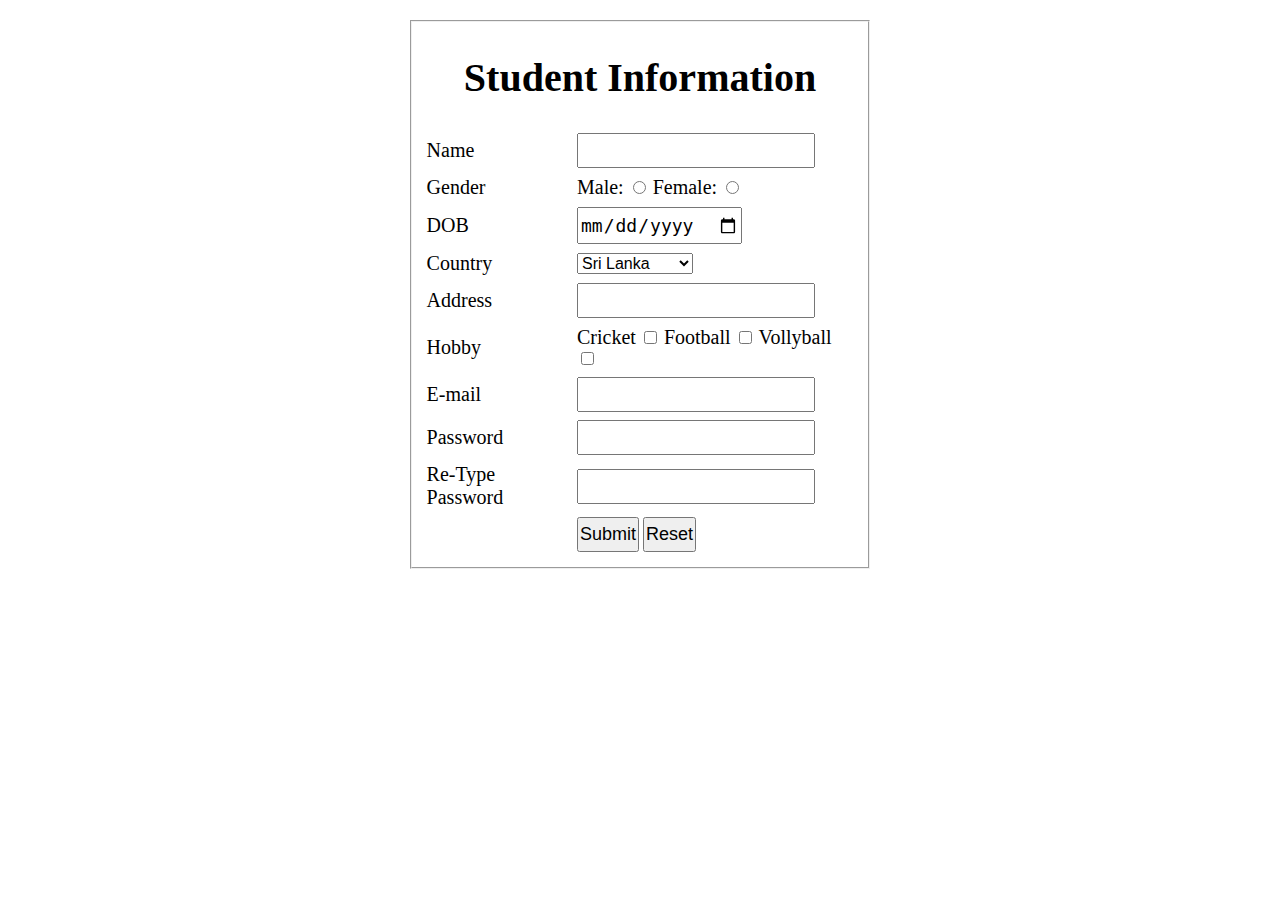
<file: HTML Form Required Using Js/index.html>
<!DOCTYPE html>
<html lang="en">
<head>
	<meta charset="UTF-8">
	<meta name="viewport" content="width=device-width, initial-scale=1.0">
	<link rel="stylesheet" href="styles.css">
	<script type="text/javascript" src="script.js"></script>
	<title>Student Information</title>
</head>
<body>
	<div class="container">
		<fieldset>
			<form action="" method="post">
				<h1>Student Information</h1>
				<table>
					<tr>
						<td>
							<label>Name</label>
						</td>
						<td>
							<input type="text" oninput="ErrMsg_Name(this);" oninvalid="ErrMsg_Name(this);" name="name" id="name" required="">
						</td>
					</tr>
					<tr>
						<td>
							<label>Gender </label>
						</td>
						<td>
							<label>Male:</label>
							<input type="radio" name="gender" value="Male" id="male" required>
							<label>Female:</label>
							<input type="radio" name="gender" value="Female" id="female" required>
						</td>
					</tr>
					<tr>
						<td>
							<label>DOB</label>
						</td>
						<td>
							<input type="date" oninput="ErrMsg_Dob(this);" oninvalid="ErrMsg_Dob(this);" name="dob" id="dob" required="">
						</td>
					</tr>
					<tr>
						<td>
							<label>Country</label>
						</td>
						<td>
							<select name="country" id="country" required="">
								<option value="Ampara">Sri Lanka</option>
								<option value="Anuradhapura">Australia</option>
								<option value="Badulla">America</option>
								<option value="Batticaloa">India</option>
								<option value="Colombo">Indonesia</option>
								<option value="Galle">England</option>
								<option value="Gampaha">Canada</option>
								<option value="Hambantota">Frans</option>
								<option value="Jaffna">China</option>
								<option value="Kalutara">Japan</option>
								<option value="Kandy">Italy</option>
								<option value="Kegalle">German</option>
								<option value="Kilinochchi">Russia</option>
								<option value="Kurunegala">Pakistan</option>
								<option value="Mannar">Bangaladesh</option>
								<option value="Matale">Iran</option>
								<option value="Matara">Maldives</option>
								<option value="Monaragala">Malaysia</option>
							</select>
						</td>
					</tr>
					<tr>
						<td>
							<label>Address</label>
						</td>
						<td>
							<input type="text" oninput="ErrMsg_Address(this);" oninvalid="ErrMsg_Address(this);" name="address" id="address" required="">
						</td>
					</tr>
					<tr>
						<td>
							<label>Hobby</label>
						</td>
						<td>
							<label>Cricket</label>
							<input type="checkbox" id="cricket" name="cricket" value="Cricket">
							<label>Football</label>
							<input type="checkbox" id="football" name="football" value="Football">
							<label>Vollyball</label>
							<input type="checkbox" id="vollyball" name="vollyball" value="Vollyball">
						</td>
					</tr>
					<tr>
						<td>
							<label>E-mail</label>
						</td>
						<td>
							<input type="email" oninput="ErrMsg_Mail(this);" oninvalid="ErrMsg_Mail(this);" name="email" id="email" required="">
						</td>
					</tr>
					<tr>
						<td>
							<label>Password</label>
						</td>
						<td>
							<input type="password"  oninput="ErrMsg_Password(this);" oninvalid="ErrMsg_Password(this);" name="password" id="password" required="">
						</td>
					</tr>
					<tr>
						<td>
							<label>Re-Type Password</label>
						</td>
						<td>
							<input type="password"  oninput="ErrMsg_Re_Password(this);" oninvalid="ErrMsg_Re_Password(this);" name="re-password" id="re-password" required="">
						</td>
					</tr>
					<tr>
						<td>
						
						</td>
						<td>
							<input type="submit" name="btnSubmit" id="btnSubmit" value="Submit">
							<input type="reset" name="btnReset" id="btnReset" value="Reset">
						</td>
					</tr>
				</table>
			</form>
		</fieldset>
	</div>
</body>
</html>
</file>
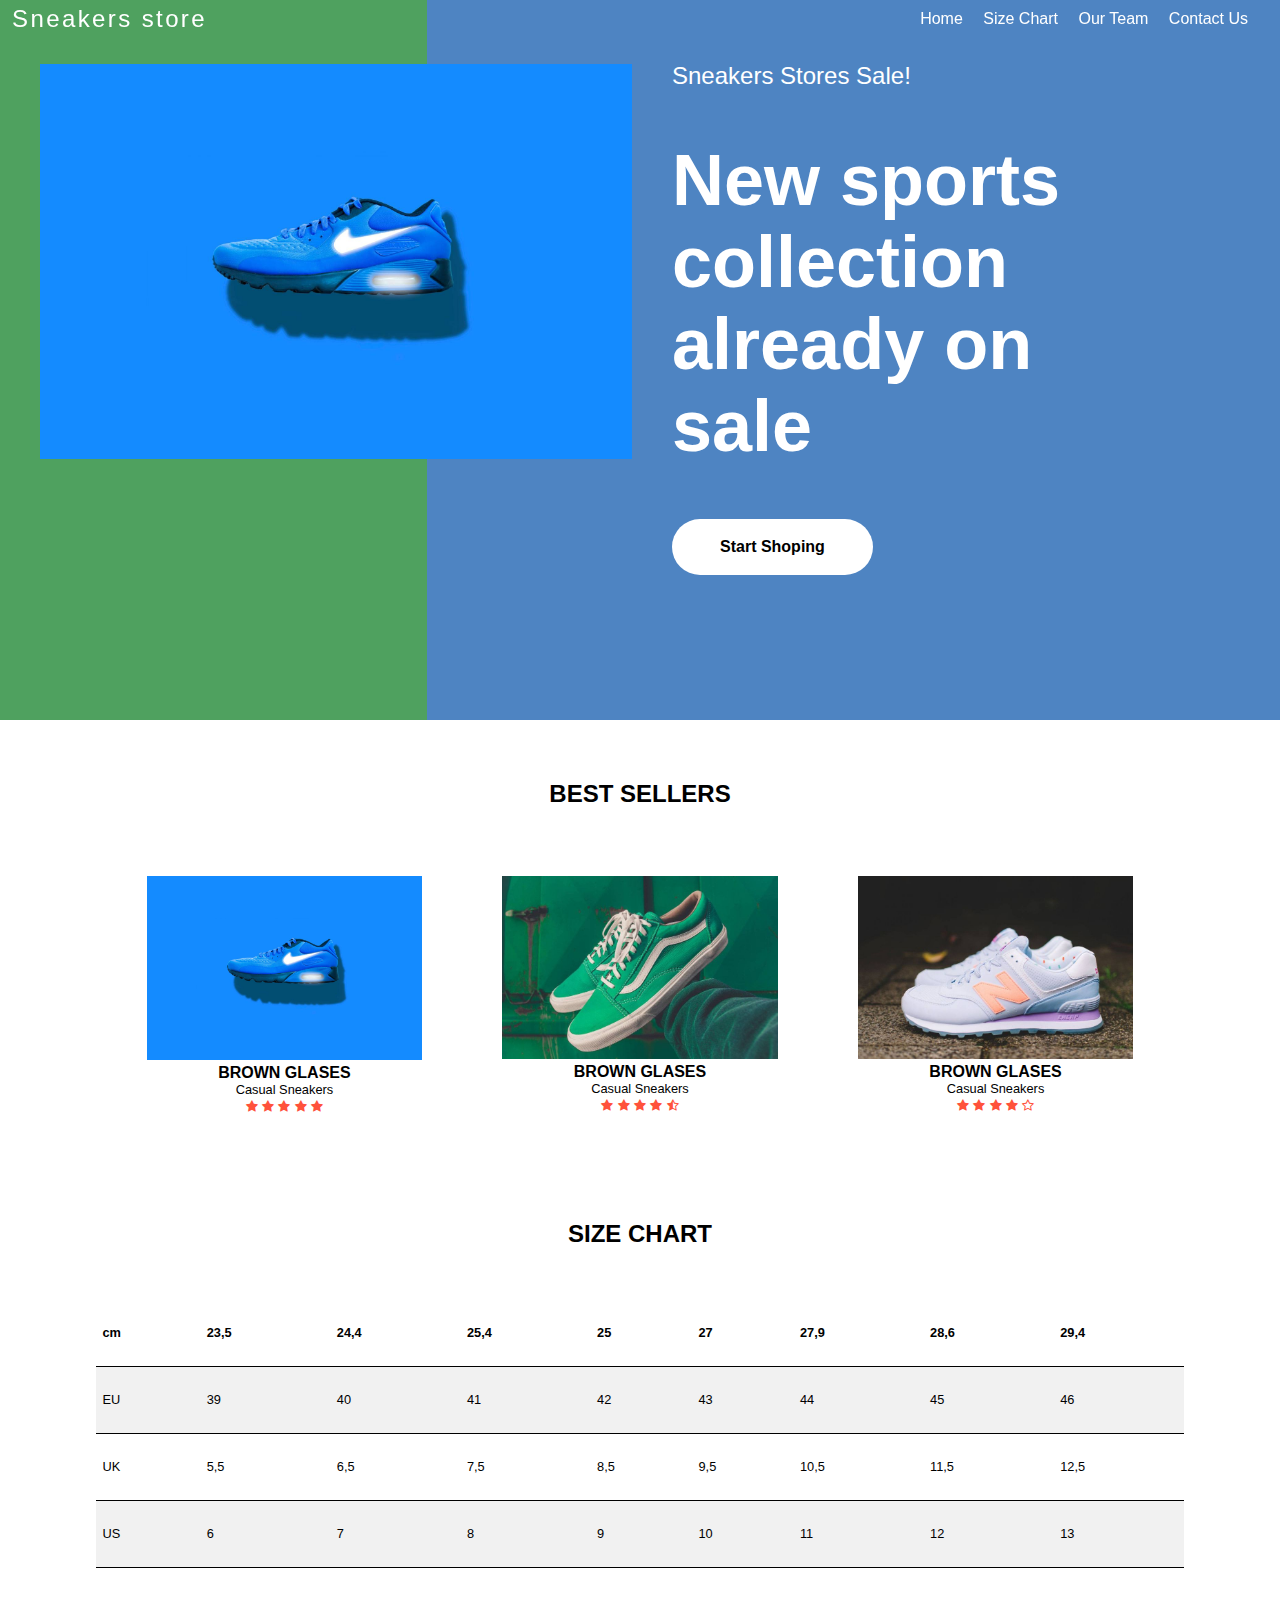
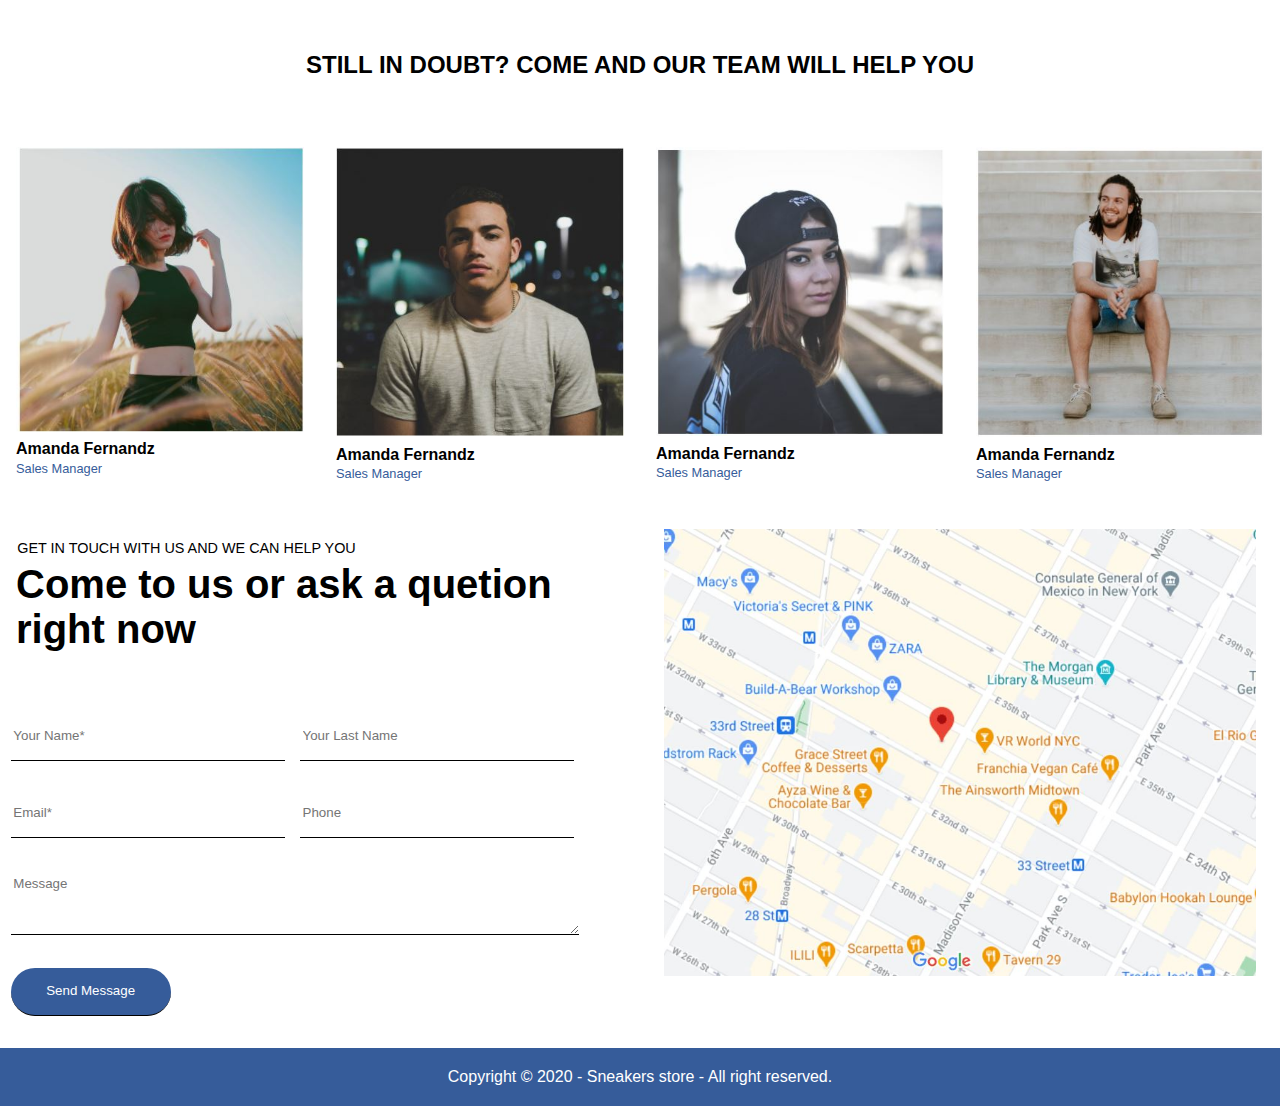
<file: Assignment 2/CS_2017_038_Web_Assignment2/index.html>
<!DOCTYPE html>
<html>

<head>
    <title>Sneakers Stores</title>
    <meta charset="utf-8">
    <meta name="author" content="CS/2017/038 Sarujan.P">
    <meta name="viewport" content="width=device-width,initial-scale=1.0">
    <link rel="stylesheet" type="text/css" href="style.css">
    <link rel="stylesheet" href="https://stackpath.bootstrapcdn.com/font-awesome/4.7.0/css/font-awesome.min.css">
    <script src="animate.js"></script>
</head>

<body onload="startTimer();">
    <!--Header-->
    <header id="header" class="grid">
        <div class="wrap">
            <div id="nav" class="wrap-title">
                <p>Sneakers store</p>
            </div>
            <div class="home">
                <div class="content">
                    <ul>
                        <li>
                            <img id="img1" src="images/bestseller1.jpg" alt="bestseller1">
                        </li>
                    </ul>
                </div>
                <div class="content">
                    <p>Sneakers Stores Sale!</p>
                    <h1>New sports collection already on sale</h1>
                    <a href="#section-a">Start Shoping</a>
                </div>
            </div>
        </div>
        <div class="row-h">
            <div class="row-h-1">

            </div>
            <div class="row-h-2">
                <div class="state">
                    <a href="#header">Home</a>
                    <a href="#section-b">Size Chart</a>
                    <a href="#section-c">Our Team</a>
                    <a href="#section-d">Contact Us</a>
                </div>
            </div>
        </div>
    </header>
    <!--Main-->
    <main id="main" style="display: ;">
        <!--Section A-->
        <section id="section-a" class="grid">
            <div class="title">
                <h2>BEST SELLERS</h2>
            </div>
            <div class="row-1">
                <div class="content">
                    <ul>
                        <li>
                            <img src="images/bestseller1.jpg" alt="bestseller1">
                            <h3>BROWN GLASES</h3>
                            <p>Casual Sneakers</p>
                            <li class="fa fa-star"></li>
                            <li class="fa fa-star"></li>
                            <li class="fa fa-star"></li>
                            <li class="fa fa-star"></li>
                            <li class="fa fa-star"></li>
                        </li>
                    </ul>
                </div>
                <div class="content">
                    <ul>
                        <li>
                            <img src="images/bestseller2.jpg" alt="bestseller2">
                            <h3>BROWN GLASES</h3>
                            <p>Casual Sneakers</p>
                            <li class="fa fa-star"></li>
                            <li class="fa fa-star"></li>
                            <li class="fa fa-star"></li>
                            <li class="fa fa-star"></li>
                            <li class="fa fa-star-half-o"></li>
                        </li>
                    </ul>
                </div>
                <div class="content">
                    <ul>
                        <li>
                            <img src="images/bestseller3.jpg" alt="bestseller3">
                            <h3>BROWN GLASES</h3>
                            <p>Casual Sneakers</p>
                            <li class="fa fa-star"></li>
                            <li class="fa fa-star"></li>
                            <li class="fa fa-star"></li>
                            <li class="fa fa-star"></li>
                            <li class="fa fa-star-o"></li>
                        </li>
                    </ul>
                </div>
            </div>
        </section>
        <!--Section B-->
        <section id="section-b" class="grid">
            <div class="title">
                <h2>SIZE CHART</h2>
            </div>
            <div class="row-2">
                <div class="content" style="overflow-x:auto;">
                    <table>
                        <tr>
                            <th>cm</th>
                            <th>23,5</th>
                            <th>24,4</th>
                            <th>25,4</th>
                            <th>25</th>
                            <th>27</th>
                            <th>27,9</th>
                            <th>28,6</th>
                            <th>29,4</th>
                        </tr>
                        <tr>
                            <td>EU</td>
                            <td>39</td>
                            <td>40</td>
                            <td>41</td>
                            <td>42</td>
                            <td>43</td>
                            <td>44</td>
                            <td>45</td>
                            <td>46</td>
                        </tr>
                        <tr>
                            <td>UK</td>
                            <td>5,5</td>
                            <td>6,5</td>
                            <td>7,5</td>
                            <td>8,5</td>
                            <td>9,5</td>
                            <td>10,5</td>
                            <td>11,5</td>
                            <td>12,5</td>
                        </tr>
                        <tr>
                            <td>US</td>
                            <td>6</td>
                            <td>7</td>
                            <td>8</td>
                            <td>9</td>
                            <td>10</td>
                            <td>11</td>
                            <td>12</td>
                            <td>13</td>
                        </tr>
                    </table>
                </div>
            </div>
        </section>
        <!--Section C-->
        <section id="section-c" class="grid">
            <div class="title">
                <h2>STILL IN DOUBT? COME AND OUR TEAM WILL HELP YOU</h2>
            </div>
            <div class="row-3">
                <div class="content">
                    <ul>
                        <li>
                            <img src="images/user1.JPG" alt="user1">
                            <h3>Amanda Fernandz</h3>
                            <p>Sales Manager</p>
                        </li>
                    </ul>
                </div>
                <div class="content">
                    <ul>
                        <li>
                            <img src="images/user2.JPG" alt="user2">
                            <h3>Amanda Fernandz</h3>
                            <p>Sales Manager</p>
                        </li>
                    </ul>
                </div>
                <div class="content">
                    <ul>
                        <li>
                            <img src="images/user3.JPG" alt="user3">
                            <h3>Amanda Fernandz</h3>
                            <p>Sales Manager</p>
                        </li>
                    </ul>
                </div>
                <div class="content">
                    <ul>
                        <li>
                            <img src="images/user4.JPG" alt="user4">
                            <h3>Amanda Fernandz</h3>
                            <p>Sales Manager</p>
                        </li>
                    </ul>
                </div>
            </div>
        </section>
        <!--Section D-->
        <section id="section-d" class="grid">
            <div class="row-4">
                <div class="content">
                    <div class="title">
                        <p>GET IN TOUCH WITH US AND WE CAN HELP YOU</p>
                        <h2>Come to us or ask a quetion right now</h2>
                    </div>
                    <div>
                        <form action="mailto:someone@gmail.com" method="post" enctype="text/plain">
                            <p>
                                <label for="Firstname"><input type="text" name="Firstname" placeholder="Your Name*" required></label>
                                <label for="Lastname"><input type="text" name="Lastname" placeholder="Your Last Name"></label>
                            </p>
                            <p>
                                <label for="Email"><input type="email" name="Email" placeholder="Email*" required></label>
                                <label for="Phone"><input type="tel" name="Phone" placeholder="Phone"></label>
                            </p>

                            <label for="Message"><textarea name="Message" id="message" cols="30" rows="2" placeholder="Message"></textarea></label>
                            <p><label for="submit"><input type="submit" name="submit" value="Send Message"></label></p>
                        </form>
                    </div>
                </div>
                <div class="content">
                    <ul>
                        <li>
                            <a href="https://www.google.lk/maps/@7.2892655,80.6106746,13z"><img src="images/map.jpg" alt="map"></a>
                        </li>
                    </ul>
                </div>
            </div>
        </section>
    </main>
    <!--Footer-->
    <footer id="footer" class="grid">
        <div class="row-f">
            <p>Copyright &copy 2020 - Sneakers store - All right reserved.</p>
        </div>
    </footer>
    <!--Navbar-->
    <script src="nav.js"></script>
</body>

</html>
</file>
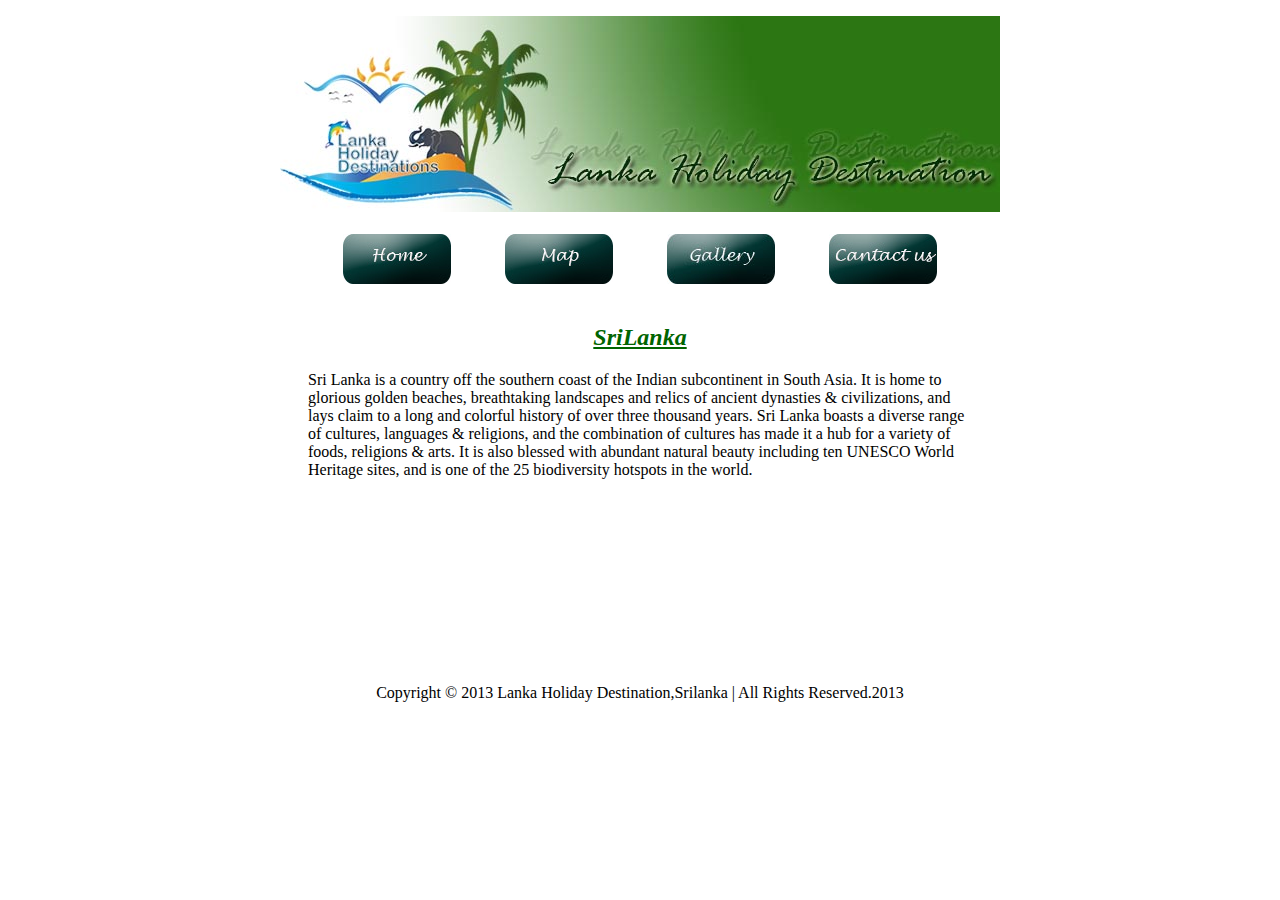
<file: Assignment 1/Answer/Assignment1/Exercise 3/index.html>
<!DOCTYPE html>
<html>
	<head>
		<title>Lanka Holiday Destination</title>
		<meta charset="utf-8">
		<meta name="author" content="CS/2017/038 Sarujan.P">
	</head>
	<body>
		<p id="view" style="text-align: center;">
			<img src="images/Header.jpg"><br><br>
			<a href="home.html" target="Mainframe"><img src="images/home.jpg"></a>
			<a href="map.html" target="Mainframe"><img src="images/map.jpg" style="margin-left: 50px"></a>
			<a href="gallery.html" target="Mainframe"><img src="images/gallery.jpg" style="margin-left: 50px"></a>
			<a href="contact.html" target="Mainframe"><img src="images/contactus.jpg" style="margin-left: 50px"></a>
			<p style="text-align: center;">
				<iframe src="home.html" name="Mainframe" style="width: 700px;height: 360px;border: none;"></iframe>
			</p>
			<footer style="text-align: center;">Copyright &copy 2013 Lanka Holiday Destination,Srilanka | All Rights Reserved.2013</footer>
		</p>
	</body>
</html>
</file>
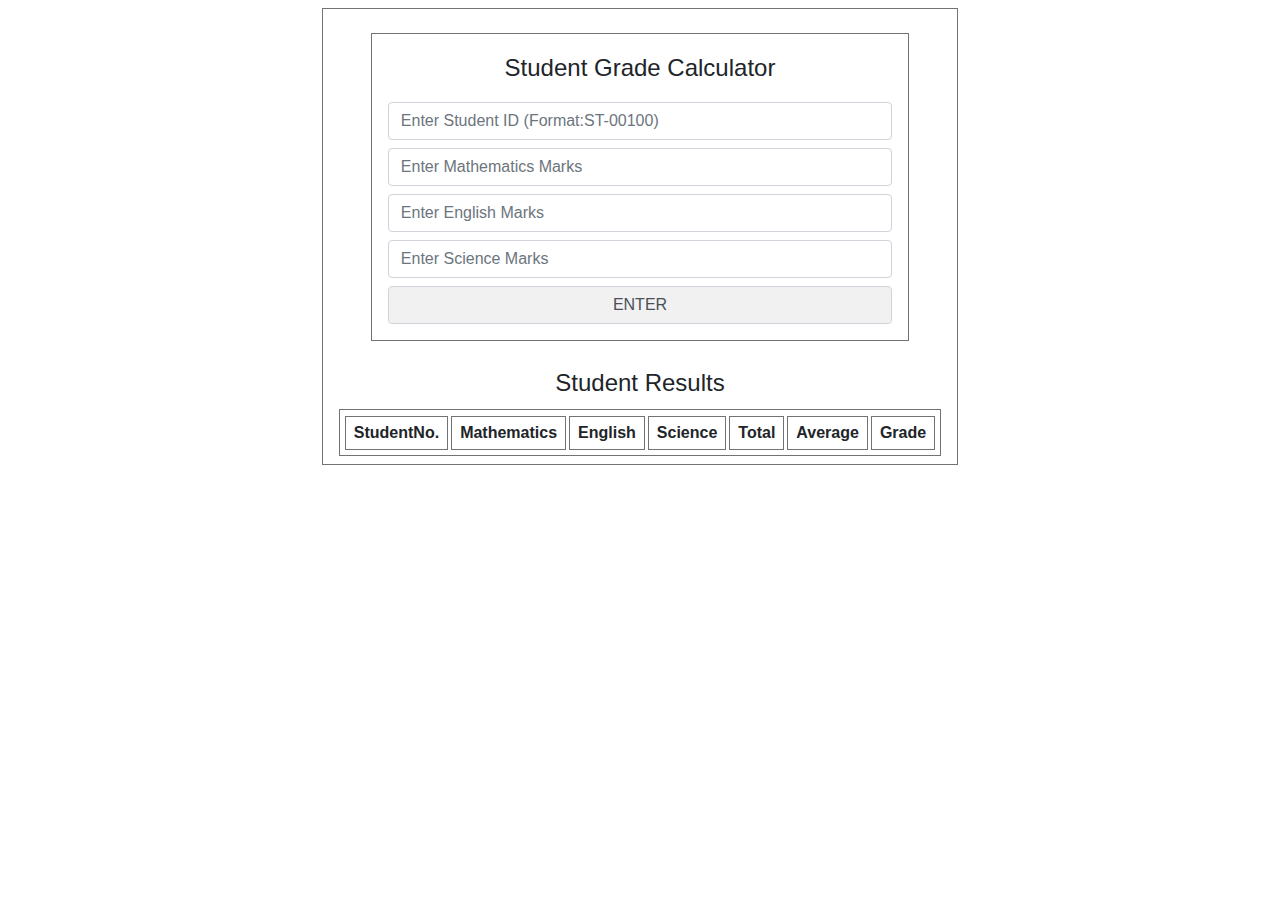
<file: Assignment3/CS_2017_038_Assignment3/CS_2017_038_Assignment3/Q1/index.html>
<!DOCTYPE html>
<html lang="en">

<head>
    <meta charset="UTF-8">
    <meta name="viewport" content="width=device-width, initial-scale=1.0">
    <meta name="author" content="Sarujan P">
    <link rel="stylesheet" href="bootstrap.min.css">
    <link rel="stylesheet" href="style.css">
    <title>Grade Calculator</title>
</head>

<body>
    <div class="container">
        <div class="row justify-content-center">
            <div class="card mx-3 my-2">
                <div class="card my-4 mx-5">
                    <fieldset class="form-group m-3">

                        <legend class="text-center">Student Grade Calculator</legend>
                        <input class="form-control mt-2" type="text" id="id" name="id" placeholder="Enter Student ID (Format:ST-00100)">
                        <div class="alert">
                            <span class="fas fa-exclamation-circle"></span>
                            <span>Student ID Can't be empty!</span>
                        </div>
                        <div class="alert0">
                            <span class="fas fa-exclamation-circle"></span>
                            <span>Student ID should be in 'ST-00100' this format!</span>
                        </div>
                        <input class="form-control mt-2" type="number" id="maths" name="maths" min="0" max="100" maxlength="3" placeholder="Enter Mathematics Marks">
                        <div class="alert1">
                            <span class="fas fa-exclamation-circle"></span>
                            <span>Mathematics Marks Can't be empty!</span>
                        </div>
                        <input class="form-control mt-2" type="number" id="english" name="english" min="0" max="100" maxlength="3" placeholder="Enter English Marks">
                        <div class="alert2">
                            <span class="fas fa-exclamation-circle"></span>
                            <span>English Marks Can't be empty!</span>
                        </div>
                        <input class="form-control mt-2" type="number" id="science" name="science" min="0" max="100" maxlength="3" placeholder="Enter Science Marks">
                        <div class="alert3">
                            <span class="fas fa-exclamation-circle"></span>
                            <span>Science Marks Can't be empty!</span>
                        </div>
                        <div class="alert4">
                            <span class="fas fa-exclamation-circle"></span>
                            <span>All field are required!</span>
                        </div>
                        <div class="alert5">
                            <span class="fas fa-exclamation-circle"></span>
                            <span>Marks Should be 0 to 100</span>
                        </div>
                        <input class="form-control mt-2" type="submit" id="submit" name="submit" value="ENTER" onclick="add();">

                    </fieldset>
                </div>
                <div style="overflow-y: scroll;">
                    <legend class="text-center">Student Results</legend>
                    <div class="card mx-3 my-2 py-1" style="overflow-x: auto;">
                        <table>
                            <thead>
                                <tr>
                                    <th>
                                        <div class="card px-2 ml-1 py-1">StudentNo.</div>
                                    </th>
                                    <th>
                                        <div class="card px-2 py-1">Mathematics</div>
                                    </th>
                                    <th>
                                        <div class="card px-2 py-1">English</div>
                                    </th>
                                    <th>
                                        <div class="card px-2 py-1">Science</div>
                                    </th>
                                    <th>
                                        <div class="card px-2 py-1">Total</div>
                                    </th>
                                    <th>
                                        <div class="card px-2 py-1">Average</div>
                                    </th>
                                    <th>
                                        <div class="card px-2 py-1 mr-1">Grade</div>
                                    </th>
                                </tr>
                            </thead>
                            <tbody id="tb"></tbody>
                        </table>
                    </div>
                </div>
            </div>
        </div>
    </div>
    <script src="script.js"></script>
</body>

</html>
</file>
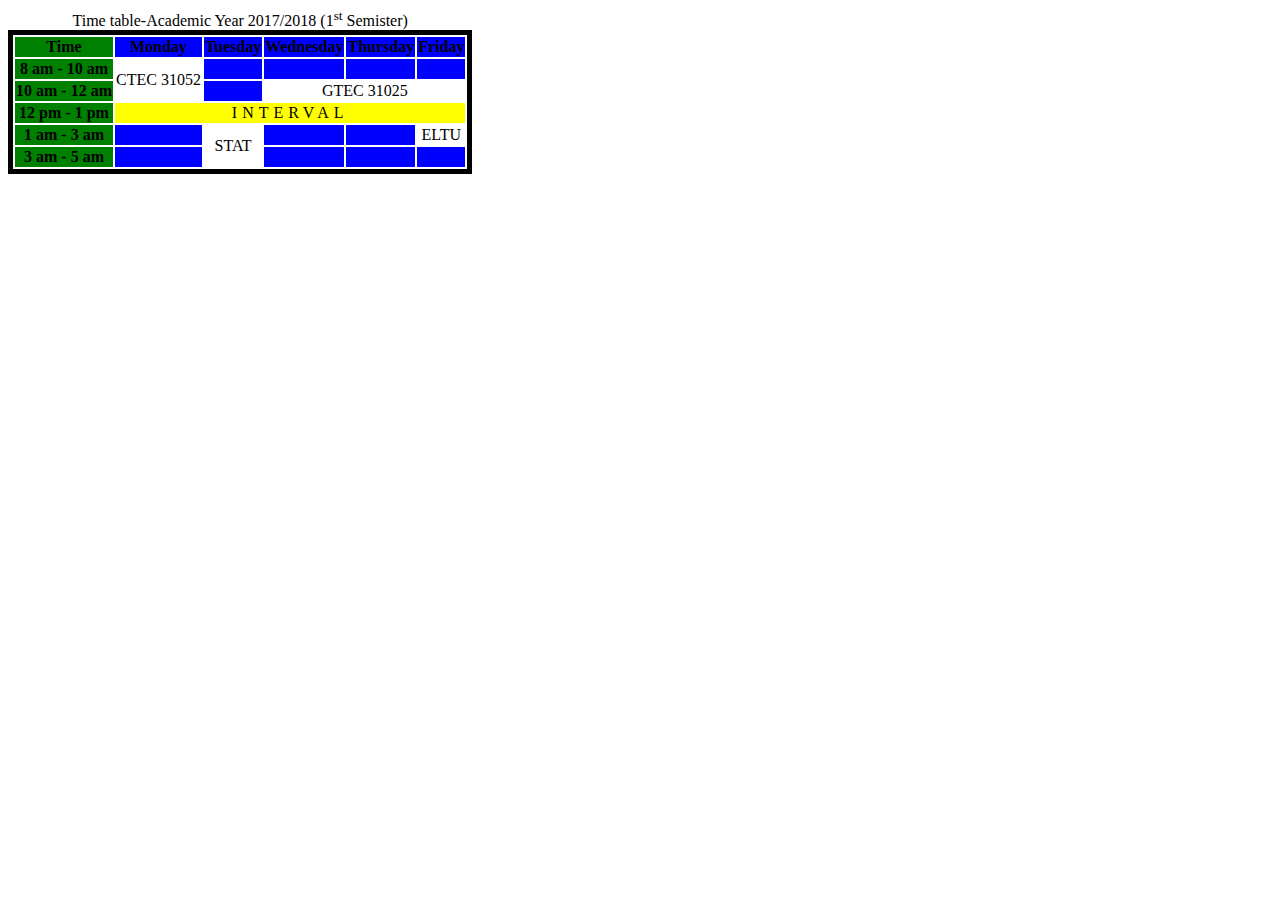
<file: Assignment 1/Answer/Assignment1/Exercise 1/Ex1.html>
<!DOCTYPE html>
<html>
	<head>
		<title>Time Table</title>
		<meta charset="utf-8">
		<meta name="author" content="CS/2017/038 Sarujan.P">
	</head>
	<body>
		<table style="border:5px solid #000000;">
			<caption>Time table-Academic Year 2017/2018 (1<sup>st</sup> Semister)</caption>
			<colgroup>
				<col bgcolor="green">
				<col span="5" bgcolor="blue">
			</colgroup>
			<tr>
				<th>Time</th>
				<th>Monday</th>
				<th>Tuesday</th>
				<th>Wednesday</th>
				<th>Thursday</th>
				<th>Friday</th>
			</tr>
			<tr>
				<th>8 am - 10 am</th>
				<td rowspan="2" style="background-color: white;text-align: center;">CTEC 31052</td>
				<td></td>
				<td></td>
				<td></td>
				<td></td>
			</tr>
			<tr>
				<th>10 am - 12 am</th>
				<td></td>
				<td colspan="3" style="background-color: white;text-align: center;">GTEC 31025</td>
			</tr>
			<tr>
				<th>12 pm - 1 pm</th>
				<td colspan="5" style="background-color: yellow;text-align: center;letter-spacing: 5px;">INTERVAL</td>
			</tr>
			<tr>
				<th>1 am - 3 am</th>
				<td></td>
				<td rowspan="2" style="background-color: white;text-align: center;">STAT</td>
				<td></td>
				<td></td>
				<td style="background-color: white;text-align: center;">ELTU</td>
			</tr>
			<tr>
				<th>3 am - 5 am</th>
				<td></td>
				<td></td>
				<td></td>
				<td></td>
			</tr>
		</table>
	</body>
</html>
</file>
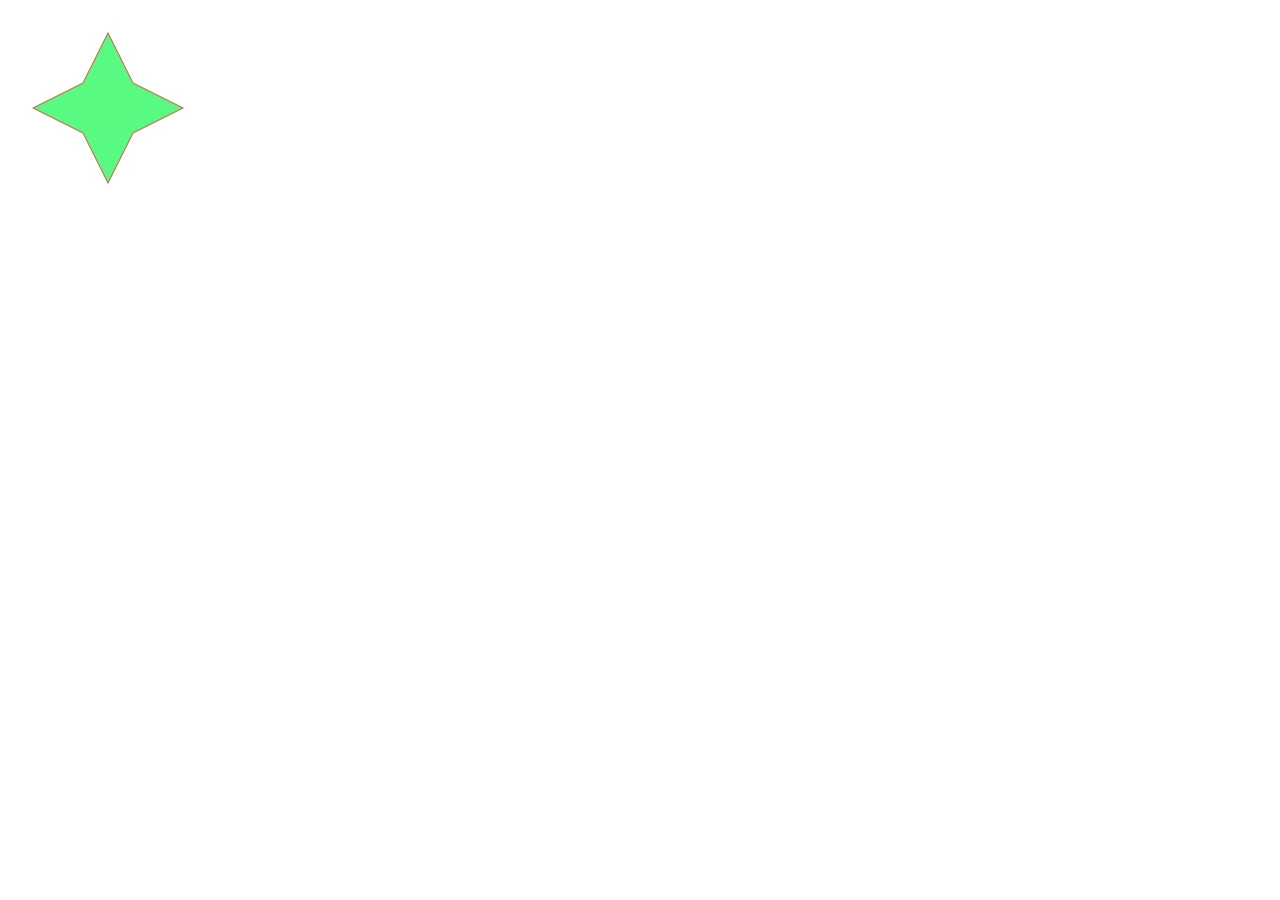
<file: Assignment 1/Answer/Assignment1/Exercise 2/Ex2.html>
<!DOCTYPE html>
<html>
	<head>
		<title>Polys-Image</title>
		<meta charset="utf-8">
		<meta name="author" content="CS/2017/038 Sarujan.P">
	</head>
	<body>
		<img src="polys.jpg" style="width: 200px;height: 200px;" usemap="#polys" >
		<map name="polys">
			<area shape="poly" coords="100,25,125,75,175,100,125,125,100,175,75,125,25,100,75,75" href="polys.html">
		</map>
	</body>
</html>
</file>
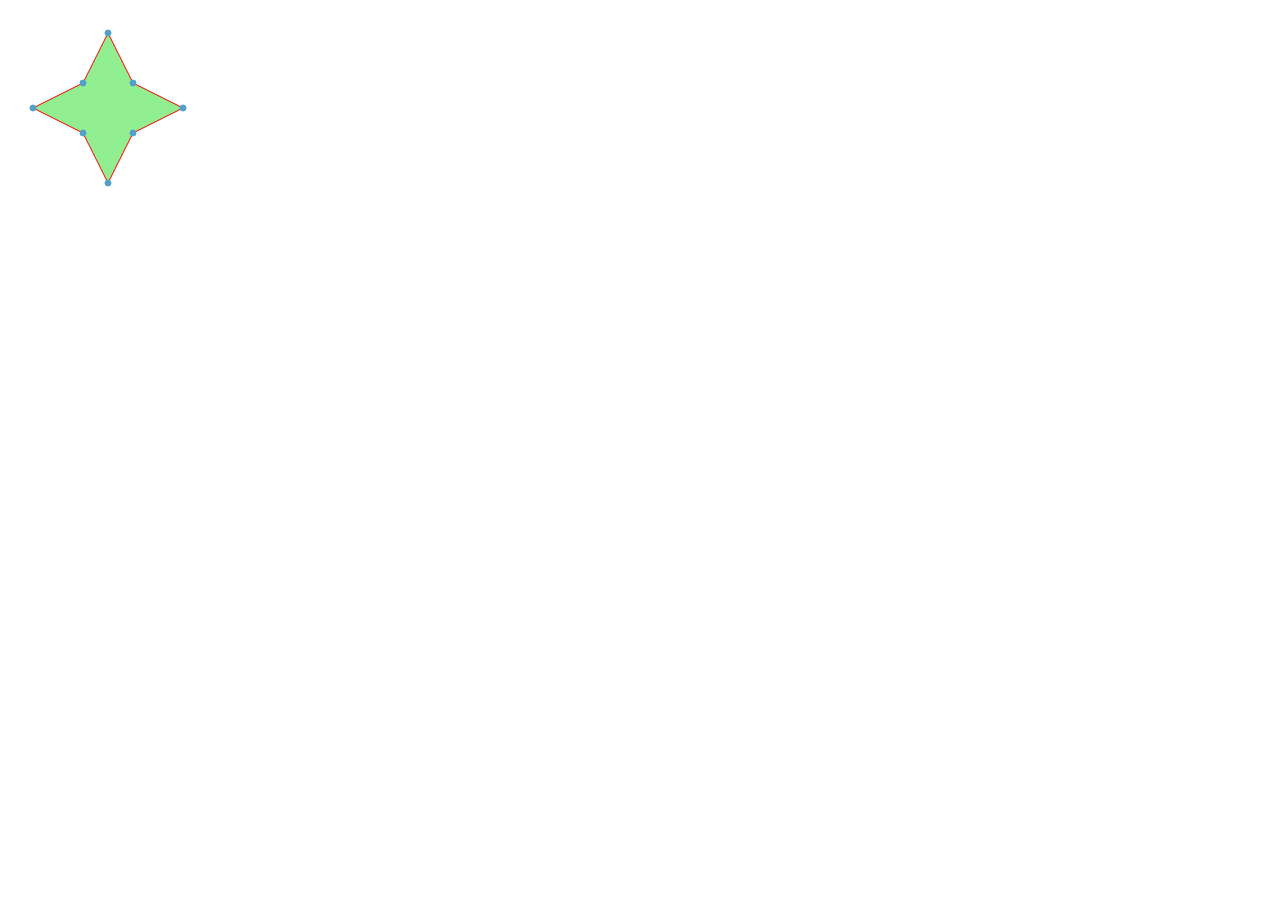
<file: Assignment 1/Answer/Assignment1/Exercise 2/polys.html>
<!DOCTYPE html>
<html>
	<head>
		<title>Polys-SVG</title>
		<meta charset="utf-8">
		<meta name="author" content="CS/2017/038 Sarujan.P">
	</head>
	<body>
		<svg width="200" height="200" style="fill:lightgreen;stroke: red;">
			<polygon points="100,25,125,75,175,100,125,125,100,175,75,125,25,100,75,75" />
			<g style="stroke:#529fca;fill:#529fca;">
				<circle cx="100" cy="25" r="3" />
				<circle cx="125" cy="75" r="3" />
				<circle cx="175" cy="100" r="3" />
				<circle cx="125" cy="125" r="3" />
				<circle cx="100" cy="175" r="3" />
				<circle cx="75" cy="125" r="3" />
				<circle cx="25" cy="100" r="3" />
				<circle cx="75" cy="75" r="3" />
			</g>
		</svg>
	</body>
</html>
</file>
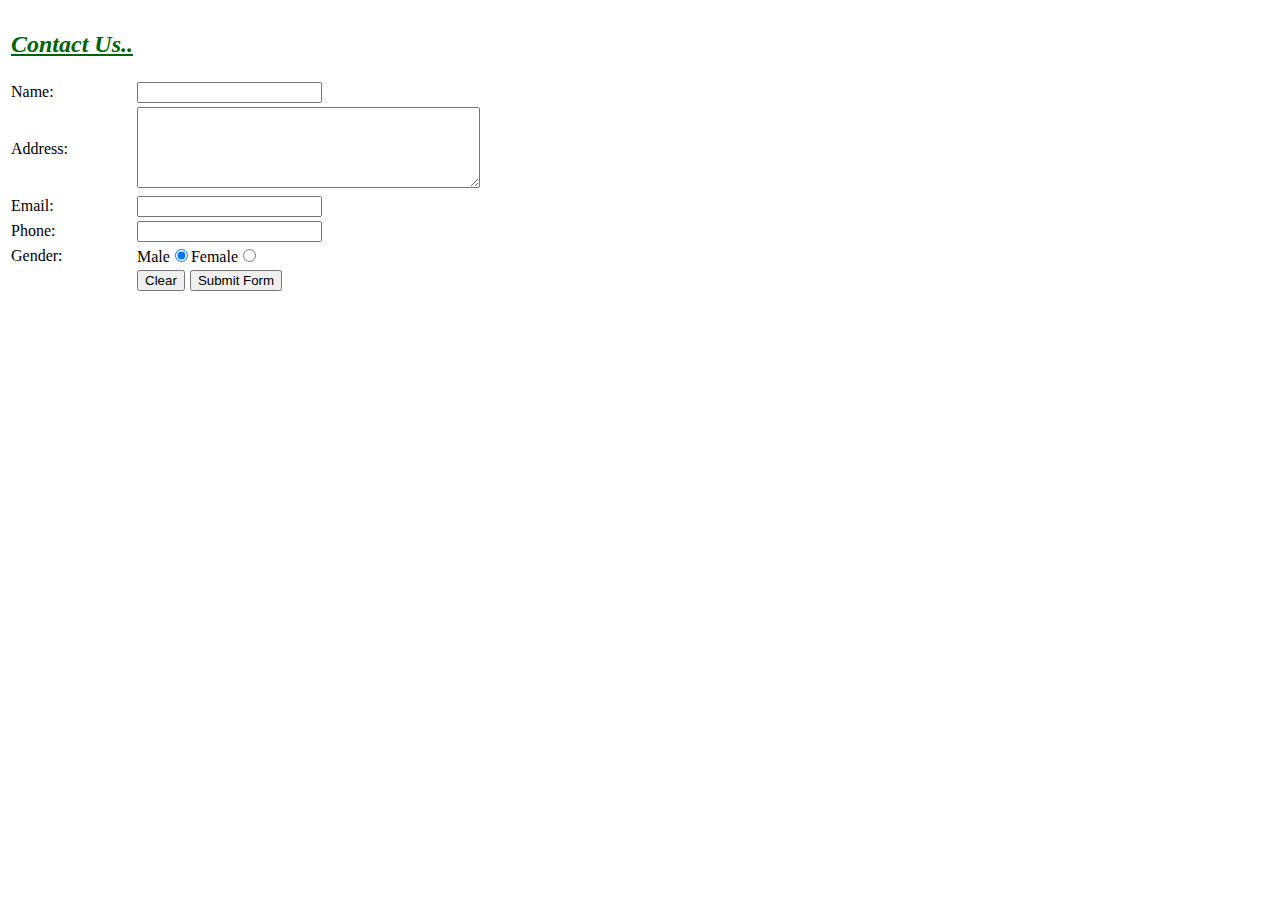
<file: Assignment 1/Answer/Assignment1/Exercise 3/contact.html>
<!DOCTYPE html>
<html>
	<head>
		<title>Contact | Lanka Holiday Destination</title>
		<meta charset="utf-8">
		<meta name="author" content="CS/2017/038 Sarujan.P">
	</head>
	<body>
		<form>
			<table>
				<tr>
					<td><h2 style="color: darkgreen"><ins><i>Contact Us..</i></ins></h2></td>
					<td></td>
				</tr>
				<tr>
					<td><label for="Name">Name:</label></td>
					<td><input type="text" name="Name"></td>
				</tr>
				<tr>
					<td><label for="Address">Address:</label></td>
					<td><textarea name="Address" rows="5" cols="40"></textarea></td>
				</tr>
				<tr>
					<td><label for="Email">Email:</label></td>
					<td><input type="email" name="Email"></td>
				</tr>
				<tr>
					<td><label for="Phone">Phone:</label></td>
					<td><input type="tel" name="Phone"></td>
				</tr>
				<tr>
					<td><label for="Gender">Gender:</label></td>
					<td>Male<input type="radio" checked="checked" value="Male" name="Gender">Female<input type="radio" value="Female" name="Gender"></td>
				</tr>
				<tr>
					<td></td>
					<td><button>Clear</button><button style="margin-left: 5px;">Submit Form</button></td>
				</tr>
			</table>
		</form>
	</body>
</html>
</file>
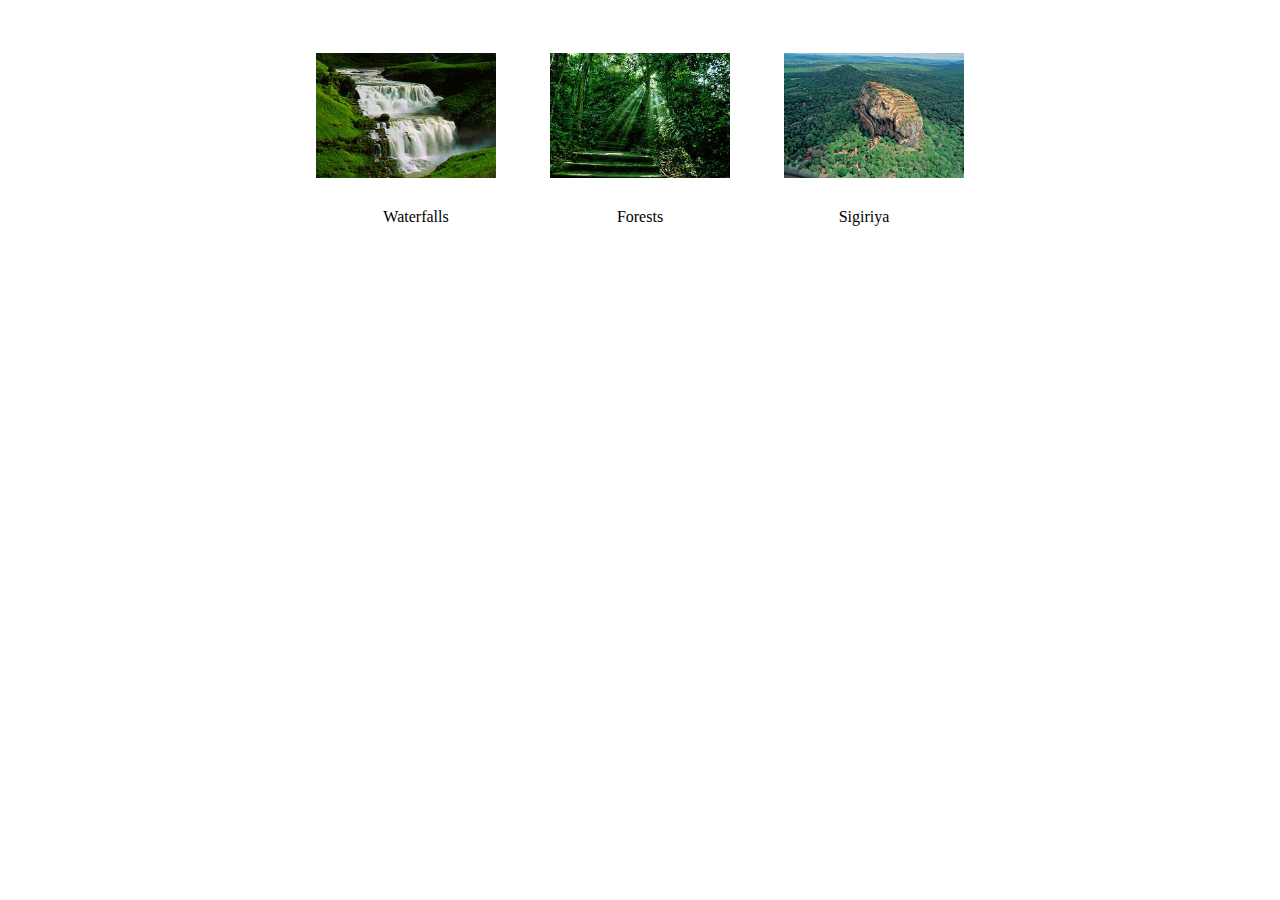
<file: Assignment 1/Answer/Assignment1/Exercise 3/gallery.html>
<!DOCTYPE html>
<html>
	<head>
		<title>Gallery | Lanka Holiday Destination</title>
		<meta charset="utf-8">
		<meta name="author" content="CS/2017/038 Sarujan.P">
	</head>
	<body>
		<table style="text-align: center;margin-left: auto;margin-right: auto;margin-top: 50px;">
			<tr>
				<td><img style="height: 125px;width: 180px;margin-right: 25px;margin-left: 5px;" alt="Waterfall" src="images/Waterfall.jpg"></td>
				<td><img style="height: 125px;width: 180px;margin-right: 25px;margin-left: 25px;" alt="Forest" src="images/Forest.jpg"></td>
				<td><img style="height: 125px;width: 180px;margin-right: 5px;margin-left: 25px;" alt="Sigiriya" src="images/Sigiriya.jpg"><br></td>
			</tr>
			<tr>
				<td>&nbsp</td>
				<td>&nbsp</td>
				<td>&nbsp</td>
			</tr>
			<tr>
				<td>Waterfalls</td>
				<td>Forests</td>
				<td>Sigiriya</td>
			</tr>
		</table>
	</body>
</html>
</file>
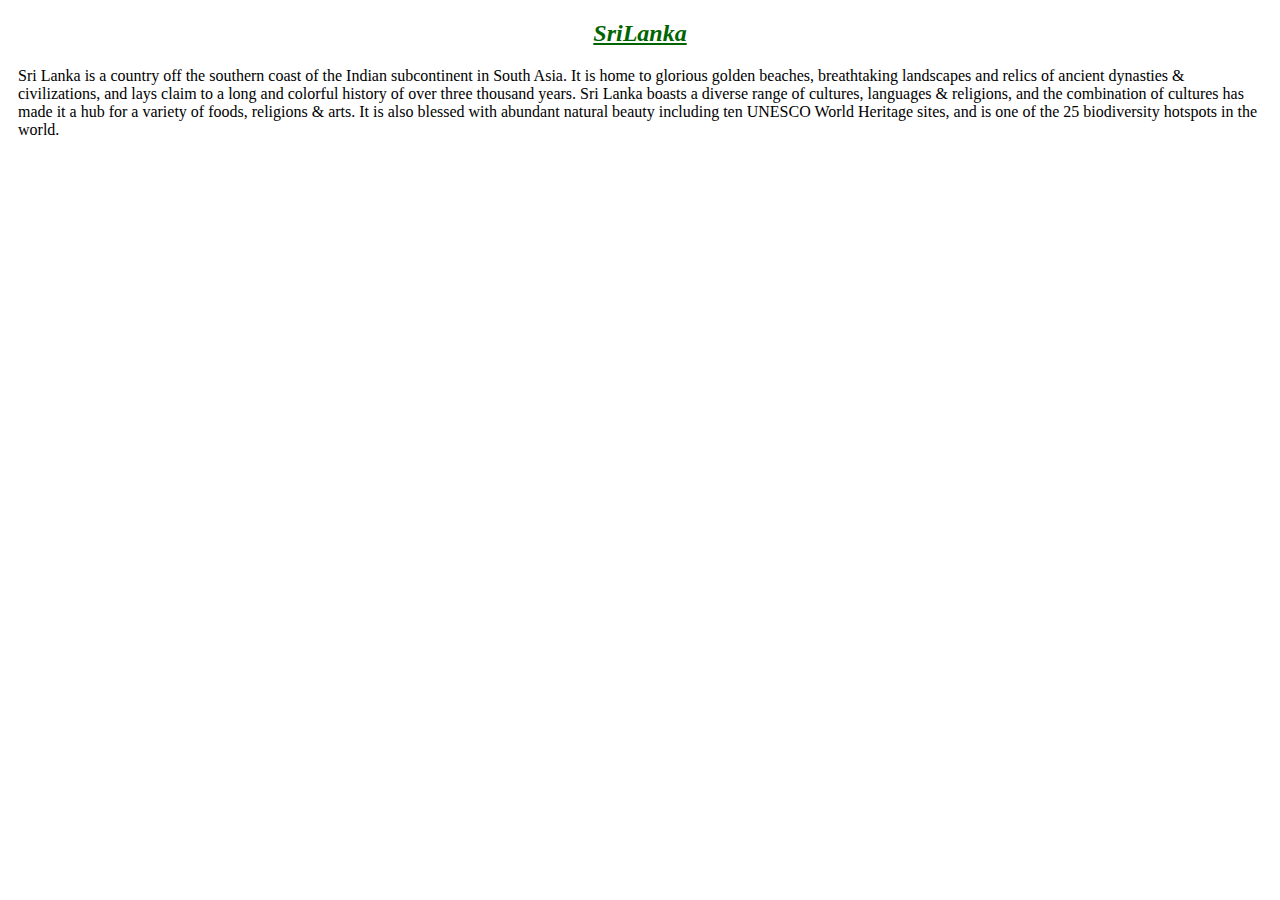
<file: Assignment 1/Answer/Assignment1/Exercise 3/home.html>
<!DOCTYPE html>
<html>
	<head>
		<title>Home | Lanka Holiday Destination</title>
		<meta charset="utf-8">
		<meta name="author" content="CS/2017/038 Sarujan.P">
	</head>
	<body>
		<h2 style="color: darkgreen;text-align: center;margin-top: 20px;"><ins><i>SriLanka</i></ins></h2>
		<p style="margin-left:10px;margin-right: 10px;">
			Sri Lanka is a  country off the southern coast of the Indian 
			subcontinent in South Asia. It is  home to glorious golden beaches, 
			breathtaking landscapes and relics of ancient  dynasties & civilizations, 
			and lays claim to a long and colorful history of  over three thousand years. 
			Sri Lanka boasts a diverse range of cultures,  languages & religions, and 
			the combination of cultures has made it a hub  for a variety of foods, religions 
			& arts. It is also blessed with abundant  natural beauty including ten UNESCO 
			World Heritage sites, and is one of the 25  biodiversity hotspots in the world.
		</p>
	</body>
</html>
</file>
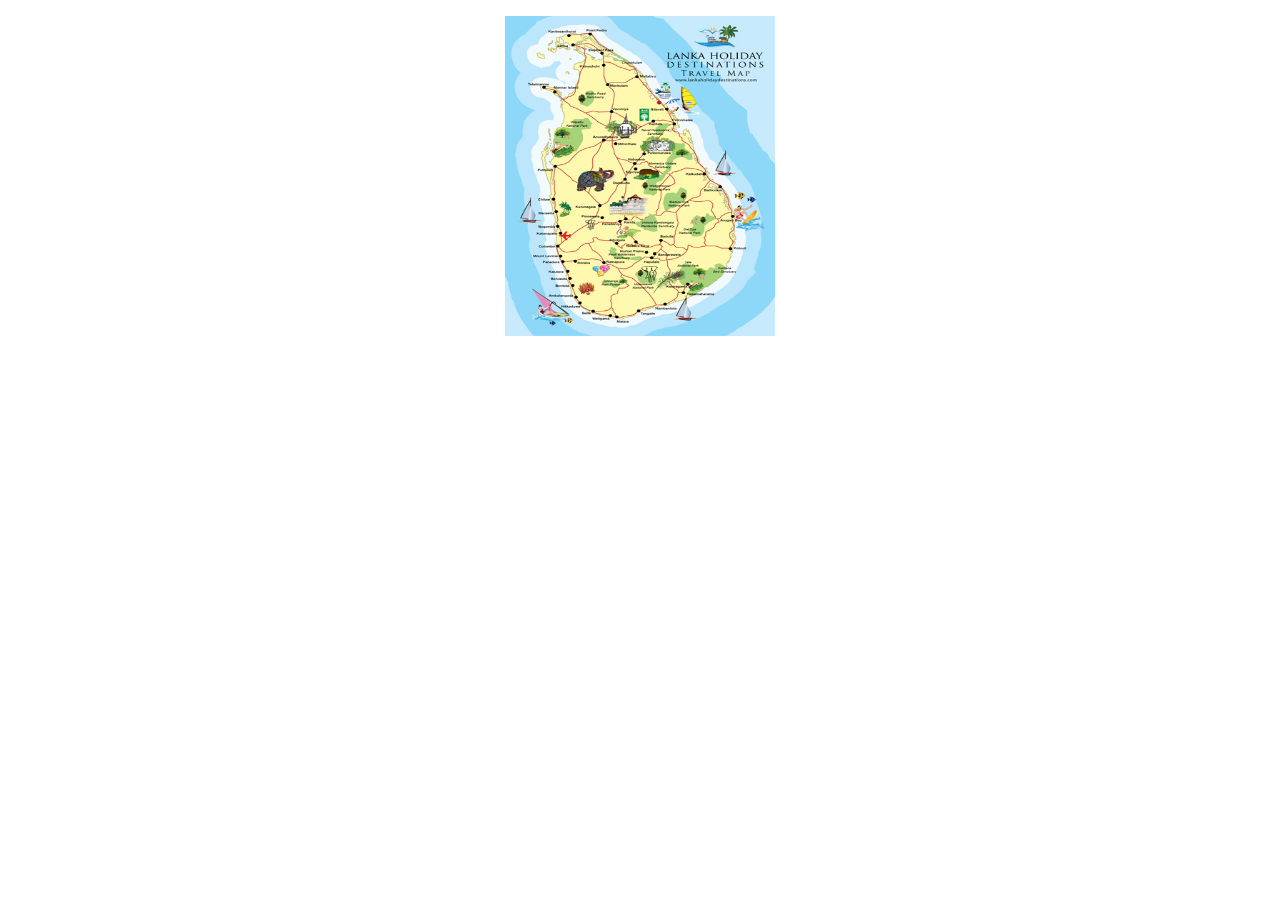
<file: Assignment 1/Answer/Assignment1/Exercise 3/map.html>
<!DOCTYPE html>
<html>
	<head>
		<title>Map | Lanka Holiday Destination</title>
		<meta charset="utf-8">
		<meta name="author" content="CS/2017/038 Sarujan.P">
	</head>
	<body>
		<p style="text-align: center;"><img style="width: 270px;height: 320px;" alt="srilanka_map" src="images/srilanka_map.jpg"></p>
	</body>
</html>
</file>
<file: HTML Form Required Using Js/styles.css>
body{
	margin:0;
	padding:0;
}
.container{
	width:100%;
}
table{
	margin:auto auto;
}
h1{
	text-align:center;
	font-size:40px;
}
label{
	font-size:20px;
}
input{
	padding:5px 1px;
	font-size:18px;
}
select{
	font-size:16px;
}
td{
	padding-top:3px;
	padding-bottom:3px;
}

@media only screen and (min-width:576px){
	fieldset{
		margin-top:20px;
		margin-left:32%;
		margin-right:32%;
	}
}
@media only screen and (max-width:576px){
	fieldset{
		margin-top:5px;
		margin-left:5px;
		margin-right:5px;
	}
}
</file>
<file: Assignment 2/CS_2017_038_Web_Assignment2/style.css>
/*
Project Name:Sneakers Store
Author:Sarujan P,CS/2017/038
Email.saru.contacts@gmail.com
*/
body {
    margin: 0;
    padding: 0;
    font-family: Arial, Helvetica, sans-serif;
    background-color: #ffffff;
}

img {
    width: 100%;
    height: auto;
    margin-top: 1em;
    min-width: 0.2em;
}

ul,
li {
    list-style: none;
}

.content {
    width: 100%;
}

#section-a,
#section-b,
#section-c h2 {
    text-align: center;
}


/*Header*/

#nav {
    position: fixed;
    width: 100%;
    height: 3.8em;
    background: transparent;
}

.wrap {
    width: 100%;
    display: inline-block;
    position: absolute;
}

.wrap p {
    font-size: 1.5em;
    color: #ffffff;
    margin-top: 0;
    padding-top: 0.2em;
}

.wrap .wrap-title p {
    letter-spacing: 0.1em;
    padding-left: 0.5em;
}

#header ul {
    margin: 0;
    padding: 0;
}

.state {
    position: fixed;
    margin-top: 0.6em;
}

#header .content ul {
    transition: 1s;
}

#header .content ul:hover {
    transform: scale(1.04);
    margin: 0;
    padding: 0;
}

.row-h-2 a:hover {
    opacity: 0.5;
}

#header .row-h {
    background-color: #ffffff;
}


/*Section A*/

#section-a .title {
    margin-top: 2.5em;
}

#section-a ul {
    padding: 0 1em;
    text-align: center;
}

#section-a .content {
    margin: 1em 0;
    background-color: #ffffff;
}

#section-a p {
    padding-top: 0;
    margin: 0;
    font-size: 0.8em;
}

#section-a h3 {
    padding: 0;
    margin: 0;
    font-size: 1em;
}

#section-a [class*="fa-"] {
    text-align: center;
    font-size: 0.8em;
    color: #FF523B;
    margin-bottom: 0.5em;
    padding: 0;
}


/*Section B*/

#section-b .title {
    margin-top: 3em;
    margin-bottom: 2em;
}

#section-b table {
    margin: auto auto;
    padding-left: 0.5em;
    text-align: justify;
    width: 85%;
    max-width: 95%;
    border-collapse: collapse;
}

#section-b table td,
th {
    line-height: 5em;
    font-size: 0.8em;
    padding-left: 0.5em;
}

#section-b tr {
    border-bottom: 1px solid #000;
}

#section-b tr:nth-child(even) {
    background-color: #F1F1F1;
}

#section-b tr:hover {
    background-color: #4E84C2;
}


/*Section C*/

#section-c ul,
li {
    padding: 0 0.5em;
}

#section-c .title {
    margin-top: 4em;
    margin-bottom: 1em;
    padding: 0 0.4em;
}

#section-c p {
    padding-top: 0.2em;
    margin: 0;
    font-size: 0.8em;
    color:#365C9A;
}

#section-c h3 {
    font-size: 1em;
    margin: 0;
    padding-top: 0.3em;
}


/*Section D*/

#section-d ul {
    padding: 0 1em;
}

#section-d .title p {
    padding-left: 1.2em;
    padding-bottom: 0.4em;
    padding-top: 3em;
    font-size: 0.9em;
    margin: 0;
}

#section-d .title h2 {
    margin: 0;
    padding-left: 0.4em;
    font-size: 2.5em;
    padding-right: 0.5em;
    padding-bottom: 0.8em;
}

#section-d form {
    width: 100%;
}

#section-d form input,
textarea {
    border: none;
    border-bottom: 1px solid #000;
    font-family: sans-serif;
    padding: 0 0.2em;
    margin-left: 0.8em;
    margin-top: 1em;
}

#section-d form input {
    width: 42%;
    line-height: 3.5em;
}

#section-d form textarea:focus,
input:focus {
    outline-color: rgb(35, 173, 278);
    border-color: rgb(35, 173, 278);
    box-shadow: 0 0 10px rgb(35, 173, 278);
}

#section-d form textarea {
    line-height: 2.5em;
    width: 88%;
}

#section-d form input[type="submit"] {
    border-radius: 10em;
    color: #ffffff;
    background-color: #365C9A;
    text-align: center;
    padding: 0 1em;
    width: 12em;
}


/*Footer*/

footer {
    margin: 0;
    padding: 0;
}

#footer p {
    text-align: center;
    color: #ffffff;
    padding: 20px 0;
    background-color: #365C9A;
    margin-bottom: 0;
}


/*Desktop*/

@media only screen and (min-width:778px) {
    .grid {
        display: grid;
        grid-template-columns: repeat(12, 1fr);
    }
    .home {
        grid-row: 1;
        grid-column: 1/13;
        display: flex;
    }
    .row-h {
        grid-row: 2;
        grid-column: 1/13;
        display: flex;
    }
    #section-a .title {
        grid-row: 3;
        grid-column: 1/13;
    }
    .row-1 {
        grid-row: 4;
        grid-column: 2/12;
        display: flex;
    }
    #section-b .title {
        grid-row: 5;
        grid-column: 1/13;
    }
    .row-2 {
        grid-row: 6;
        grid-column: 1/13;
        display: flex;
    }
    #section-c .title {
        grid-row: 7;
        grid-column: 1/13;
    }
    .row-3 {
        grid-row: 8;
        grid-column: 1/13;
        display: flex;
    }
    #section-d .title {
        grid-row: 9;
        grid-column: 1/13;
    }
    .row-4 {
        grid-row: 10;
        grid-column: 1/13;
        display: flex;
    }
    .row-f {
        grid-row: 11;
        grid-column: 1/13;
    }
    #section-a .content {
        margin: 1em 1em;
    }
    #section-a .content:hover {
        box-shadow: 0 0 0.8em #000000;
        transform: scale(1.08);
        margin: 0;
        padding: 0;
    }
    .row-h-1 {
        width: 33.33%;
        height: 45em;
        background-color: #4FA15F;
    }
    .row-h-2 {
        width: 66.66%;
        height: 45em;
        background-color: #4E84C2;
    }
    .home .content {
        margin-top: 3em;
        padding-left: 2em;
    }
    .home h1 {
        color: #ffffff;
        font-size: 4.5em;
        padding-right: 2em;
        margin-bottom: 1em;
    }
    .home p {
        margin-top: 0.4em;
    }
    .home .content a {
        text-decoration: none;
        background-color: #ffffff;
        padding: 1.2em 3em;
        font-size: 1em;
        border-radius: 2em;
        color: #000000;
        font-weight: bold;
    }
    .wrap .wrap-title-m p {
        display: none;
    }
    .wrap-title {
        position: fixed;
    }
    .row-h-2 a {
        text-decoration: none;
        color: #ffffff;
        font-size: 1em;
        margin-right: 1em;
    }
    .state {
        right: 1em;
    }
}


/*Mobile*/

@media only screen and (max-width:778px) {
    .row-h {
        width: 100%;
    }
    .row-h-1 {
        display: none;
    }
    .row-h-2 {
        width: 100%;
        margin: 0;
        padding: 0;
        height: 40em;
        background-color: #4E84C2;
    }
    @media only screen and (min-width:520px) {
        .row-h-2 {
            height: 50em;
        }
    }
    .state {
        position: fixed;
        left: 2.5em;
        margin-top: 2em;
    }
    .home h1 {
        text-align: center;
        font-size: 2em;
        color: #ffffff;
        padding: 0;
        margin-bottom: 1.5em;
    }
    .home .content {
        width: 100%;
        margin-top: 3em;
        text-align: center;
    }
    .home a {
        text-decoration: none;
        font-weight: bold;
        color: #000000;
        background-color: #ffffff;
        padding: 1em 1.5em;
        border-radius: 1.5em;
    }
    .state a {
        text-decoration: none;
        font-size: 0.8em;
        text-align: left;
        color: #ffffff;
        padding-right: 0.6em;
    }
}
</file>
<file: Assignment3/CS_2017_038_Assignment3/CS_2017_038_Assignment3/Q1/style.css>
input[type="submit"] {
    background-color: #F1F1F1;
}

.card {
    border-color: #737373;
    border-radius: 0;
    margin: 0.5px;
    text-align: center;
    max-height: 640px;
}

.alert0 {
    width: auto;
    display: none;
    background: #ef5350;
    padding: 10px 20px;
    margin: 15px 0;
    border-radius: 4px;
    border-left: 8px solid #b71c1c;
    color: #ffffff;
    overflow: hidden;
    pointer-events: none;
}

.alert {
    width: auto;
    display: none;
    background: #ef5350;
    padding: 10px 20px;
    margin: 15px 0;
    border-radius: 4px;
    border-left: 8px solid #b71c1c;
    color: #ffffff;
    overflow: hidden;
    pointer-events: none;
}

.alert1 {
    width: auto;
    display: none;
    background: #ef5350;
    padding: 10px 20px;
    margin: 15px 0;
    border-radius: 4px;
    border-left: 8px solid #b71c1c;
    color: #ffffff;
    overflow: hidden;
    pointer-events: none;
}

.alert2 {
    width: auto;
    display: none;
    background: #ef5350;
    padding: 10px 20px;
    margin: 15px 0;
    border-radius: 4px;
    border-left: 8px solid #b71c1c;
    color: #ffffff;
    overflow: hidden;
    pointer-events: none;
}

.alert3 {
    width: auto;
    display: none;
    background: #ef5350;
    padding: 10px 20px;
    margin: 15px 0;
    border-radius: 4px;
    border-left: 8px solid #b71c1c;
    color: #ffffff;
    overflow: hidden;
    pointer-events: none;
}

.alert4 {
    width: auto;
    display: none;
    width: auto;
    background: #ef5350;
    padding: 10px 20px;
    margin: 15px 0;
    border-radius: 4px;
    border-left: 8px solid #b71c1c;
    color: #ffffff;
    overflow: hidden;
    pointer-events: none;
}

.alert5 {
    width: auto;
    display: none;
    background: #ffdb9b;
    padding: 10px 20px;
    margin: 15px 0;
    border-radius: 4px;
    border-left: 8px solid#ffa502;
    color: #000000;
    overflow: hidden;
    pointer-events: none;
}

::-webkit-scrollbar {
    display: none;
}
</file>
